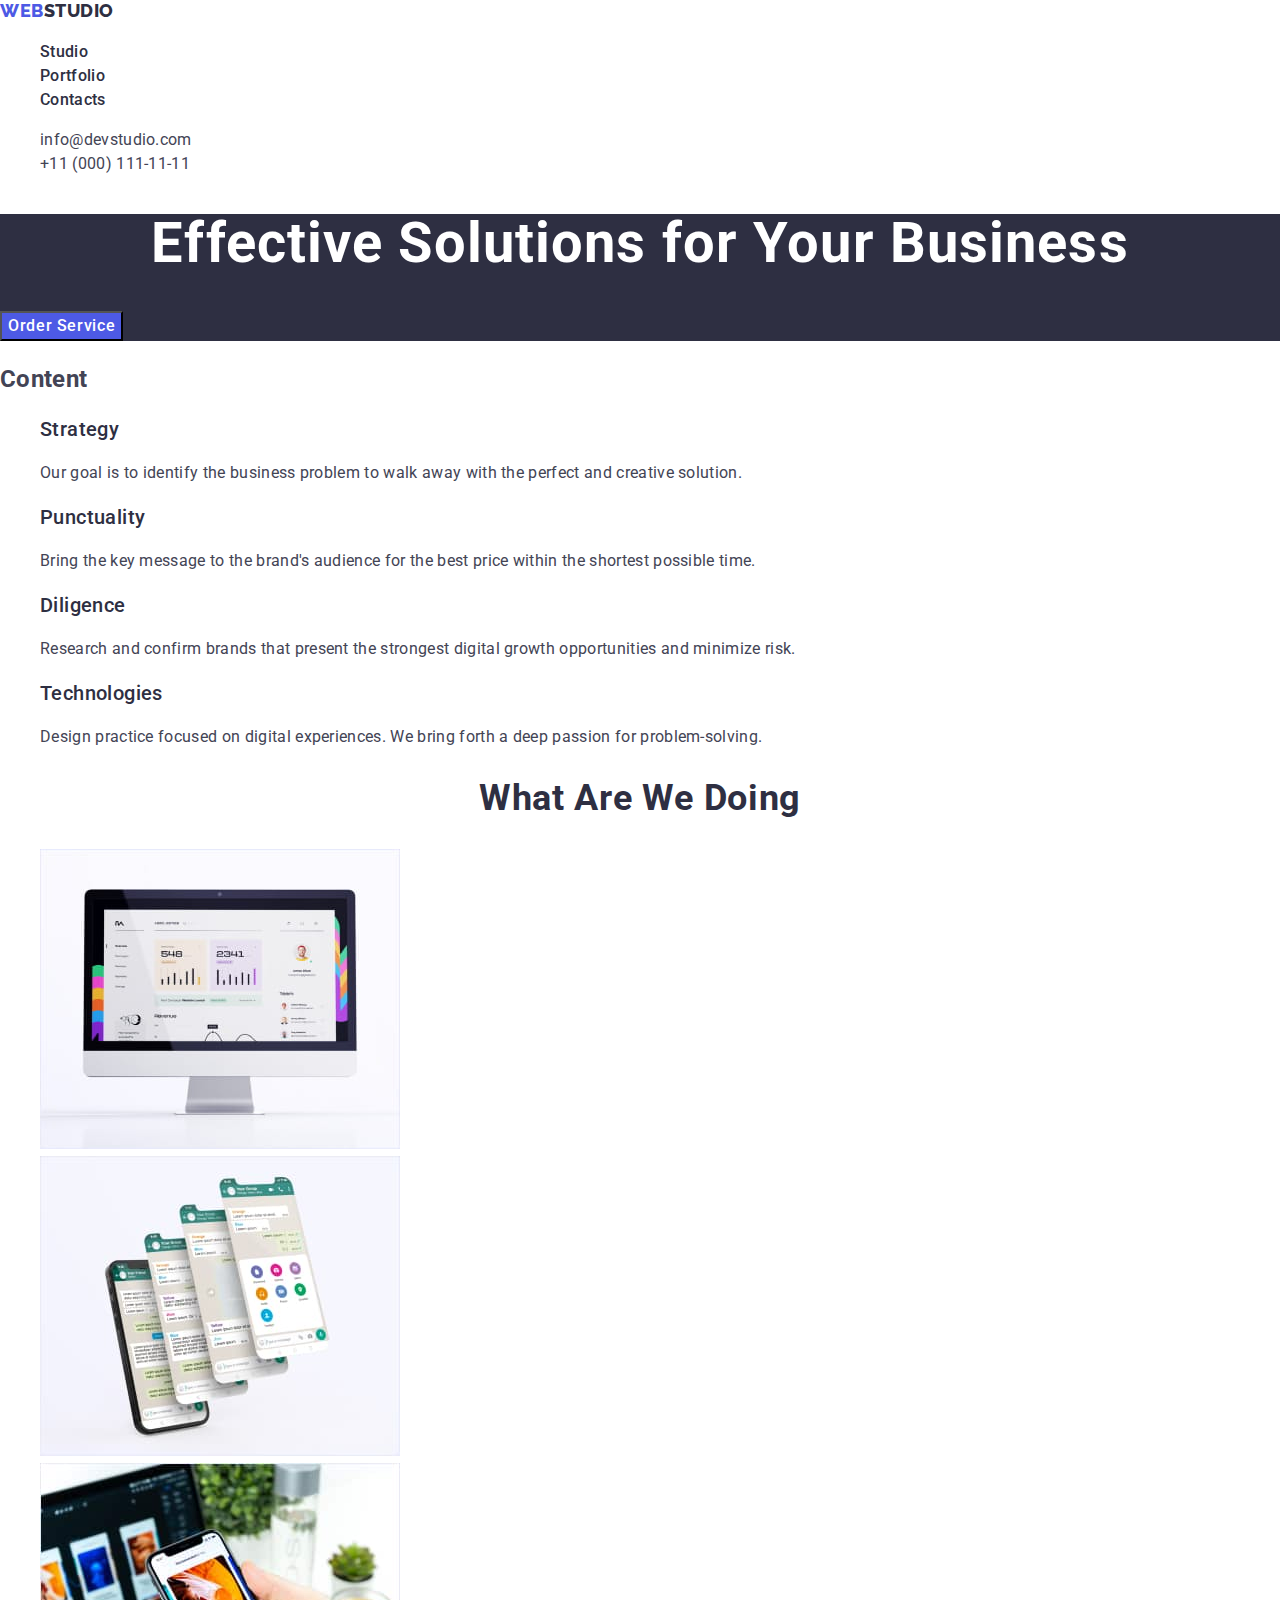
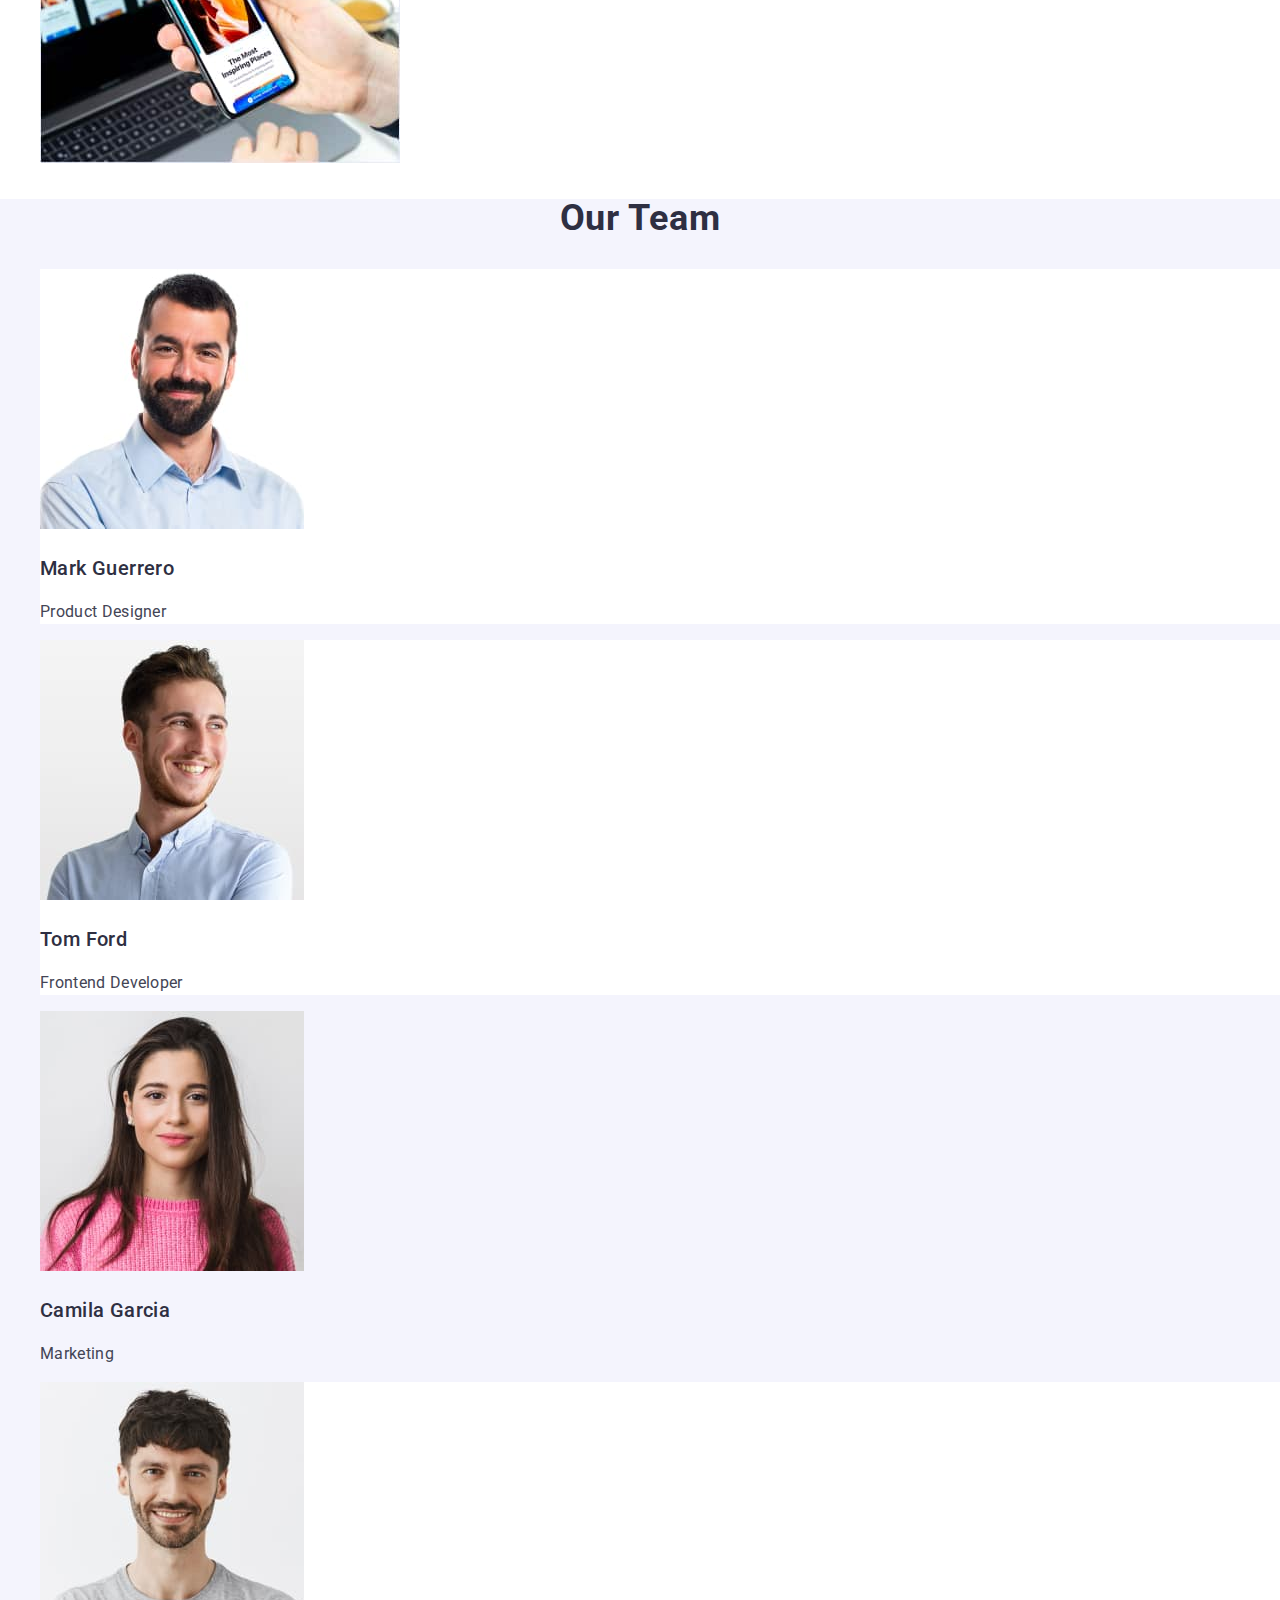
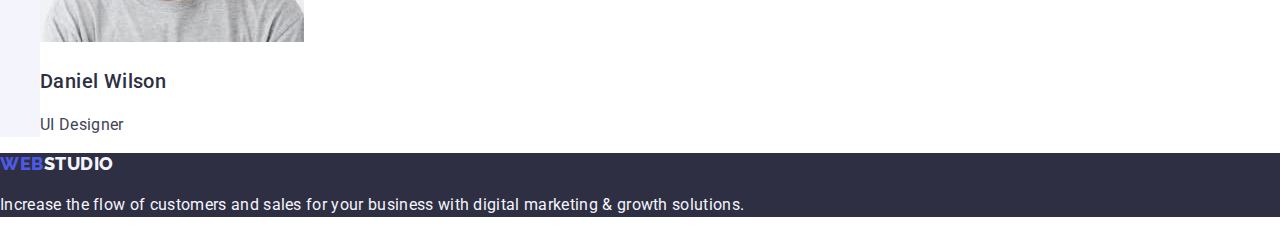
<file: index.html>
<!DOCTYPE html>
<html lang="en">
  <head>
    <meta charset="UTF-8" />
    <meta http-equiv="X-UA-Compatible" content="IE=edge" />
    <meta name="description" content="Effective Solutions for Your Business" />
    <title>WebStudio</title>
    <!-- Fonts -->
    <link rel="preconnect" href="https://fonts.googleapis.com" />
    <link rel="preconnect" href="https://fonts.gstatic.com" crossorigin />
    <link
      href="https://fonts.googleapis.com/css2?family=Raleway:wght@800&family=Roboto:wght@400;500;700&display=swap"
      rel="stylesheet"
    />
    <!-- Normalize -->
    <link
      rel="stylesheet"
      href="https://cdn.jsdelivr.net/npm/modern-normalize@2.0.0/modern-normalize.min.css"
    />
    <!-- Cuctom styles -->
    <link rel="stylesheet" href="./css/styles.css" />
  </head>
  <body class="page">
    <!-- Header -->
    <header class="header">
      <nav class="header-nav">
        <a class="header-logo link" href="./index.html"
          >Web<span class="header-studio link">Studio</span></a
        >
        <ul class="header-list list">
          <li class="header-item"><a class="header-link link" href="./index.html">Studio</a></li>
          <li class="header-item"
            ><a class="header-link link" href="./portfolio.html">Portfolio</a></li
          >
          <li class="header-item"><a class="header-link link" href="">Contacts</a></li>
        </ul>
      </nav>
      <address class="header-address">
        <ul class="header-contact-list list">
          <li class="header-contact">
            <a class="header-contact-link link" href="mailto:info@devstudio.com"
              >info@devstudio.com</a
            ></li
          >
          <li class="header-contact">
            <a class="header-contact-link link" href="tel:+110001111111">+11 (000) 111-11-11</a>
          </li>
        </ul>
      </address>
    </header>

    <main class="main">
      <!-- Hero image -->
      <section class="section hero">
        <h1 class="hero-title">Effective Solutions for Your Business</h1>
        <button class="hero-btn" type="button">Order Service</button>
      </section>

      <!-- section-feature -->
      <section class="section feature">
        <h2 class="feature-title">Content</h2>
        <ul class="feature-list list">
          <li class="feature-item">
            <h3 class="feature-subtitle">Strategy</h3>
            <p class="feature-text">
              Our goal is to identify the business problem to walk away with the perfect and
              creative solution.
            </p>
          </li>
          <li class="feature-item">
            <h3 class="feature-subtitle">Punctuality</h3>
            <p class="feature-text">
              Bring the key message to the brand's audience for the best price within the shortest
              possible time.
            </p>
          </li>
          <li class="feature-item">
            <h3 class="feature-subtitle">Diligence</h3>
            <p class="feature-text">
              Research and confirm brands that present the strongest digital growth opportunities
              and minimize risk.
            </p>
          </li>
          <li class="feature-item">
            <h3 class="feature-subtitle">Technologies</h3>
            <p class="feature-text">
              Design practice focused on digital experiences. We bring forth a deep passion for
              problem-solving.
            </p>
          </li>
        </ul>
      </section>

      <!-- section services -->
      <section class="section services">
        <h2 class="services-title">What are we doing</h2>
        <ul class="services-list list">
          <li class="services-item"
            ><img
              class="services-img"
              src="./images/work/img1.jpg"
              width="360"
              height="300"
              alt="monitor"
          /></li>
          <li class="services-item"
            ><img
              class="services-img"
              src="./images/work/img2.jpg"
              width="360"
              height="300"
              alt="phone"
          /></li>
          <li class="services-item"
            ><img
              class="services-img"
              src="./images/work/img3.jpg"
              width="360"
              height="300"
              alt="phone in hands"
          /></li>
        </ul>
      </section>

      <!-- section team -->
      <section class="section team">
        <h2 class="team-title">Our Team</h2>
        <ul class="team-list list">
          <li class="team-item">
            <img class="team-img" src="./images/Team/img1.jpg" alt="man" width="264" height="260" />
            <h3 class="team-subtitle">Mark Guerrero</h3>
            <p class="team-text">Product Designer</p>
          </li>
          <li class="team-item">
            <img class="team-img" src="./images/Team/img2.jpg" alt="man" width="264" height="260" />
            <h3 class="team-subtitle">Tom Ford</h3>
            <p class="team-text">Frontend Developer</p>
          </li>
          <li>
            <img
              class="team-img"
              src="./images/Team/img3.jpg"
              alt="woman"
              width="264"
              height="260"
            />
            <h3 class="team-subtitle">Camila Garcia</h3>
            <p class="team-text">Marketing</p>
          </li>
          <li class="team-item">
            <img class="team-img" src="./images/Team/img4.jpg" alt="man" width="264" height="260" />
            <h3 class="team-subtitle">Daniel Wilson</h3>
            <p class="team-text">UI Designer</p>
          </li>
        </ul>
      </section>
    </main>
    <footer class="footer">
      <a class="footer-logo link" href="./index.html"
        >Web<span class="footer-studio link">Studio</span></a
      >
      <p class="footer-text"
        >Increase the flow of customers and sales for your business with digital marketing & growth
        solutions.</p
      >
    </footer>
  </body>
</html>
</file>
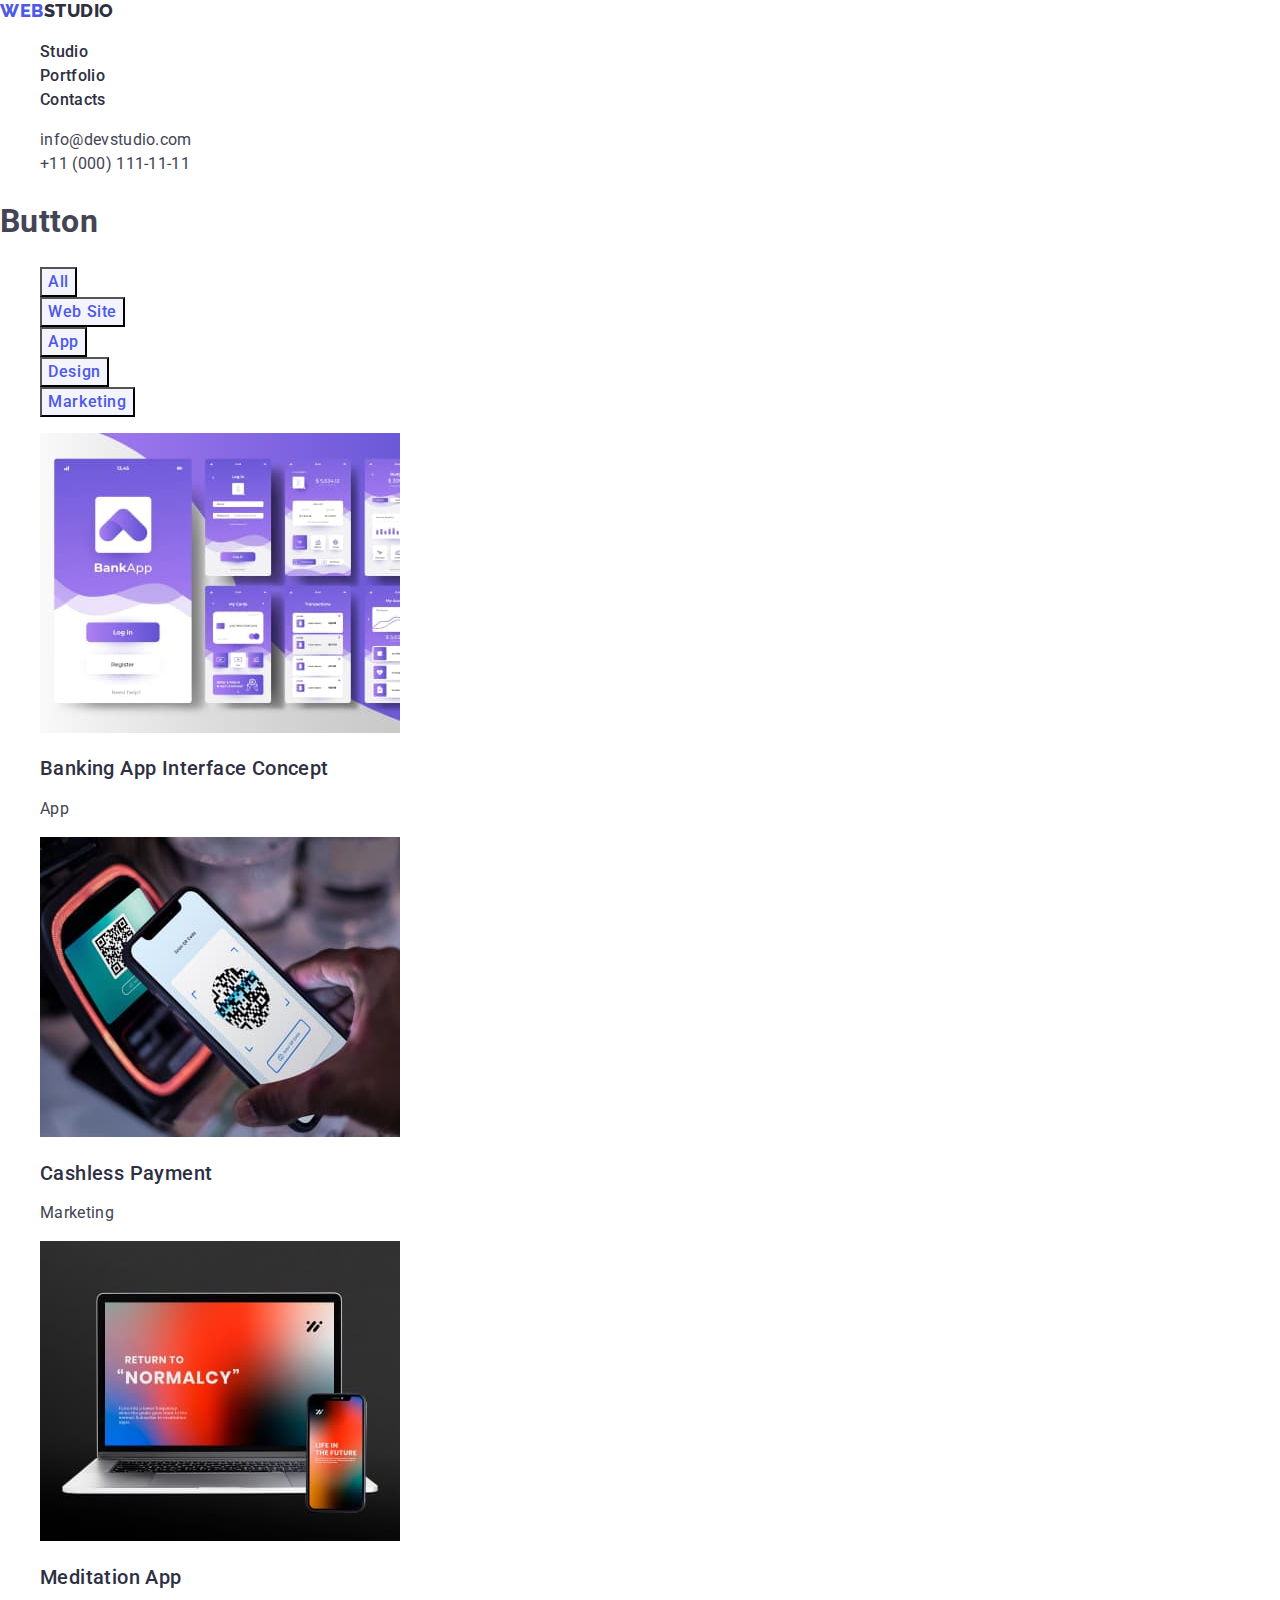
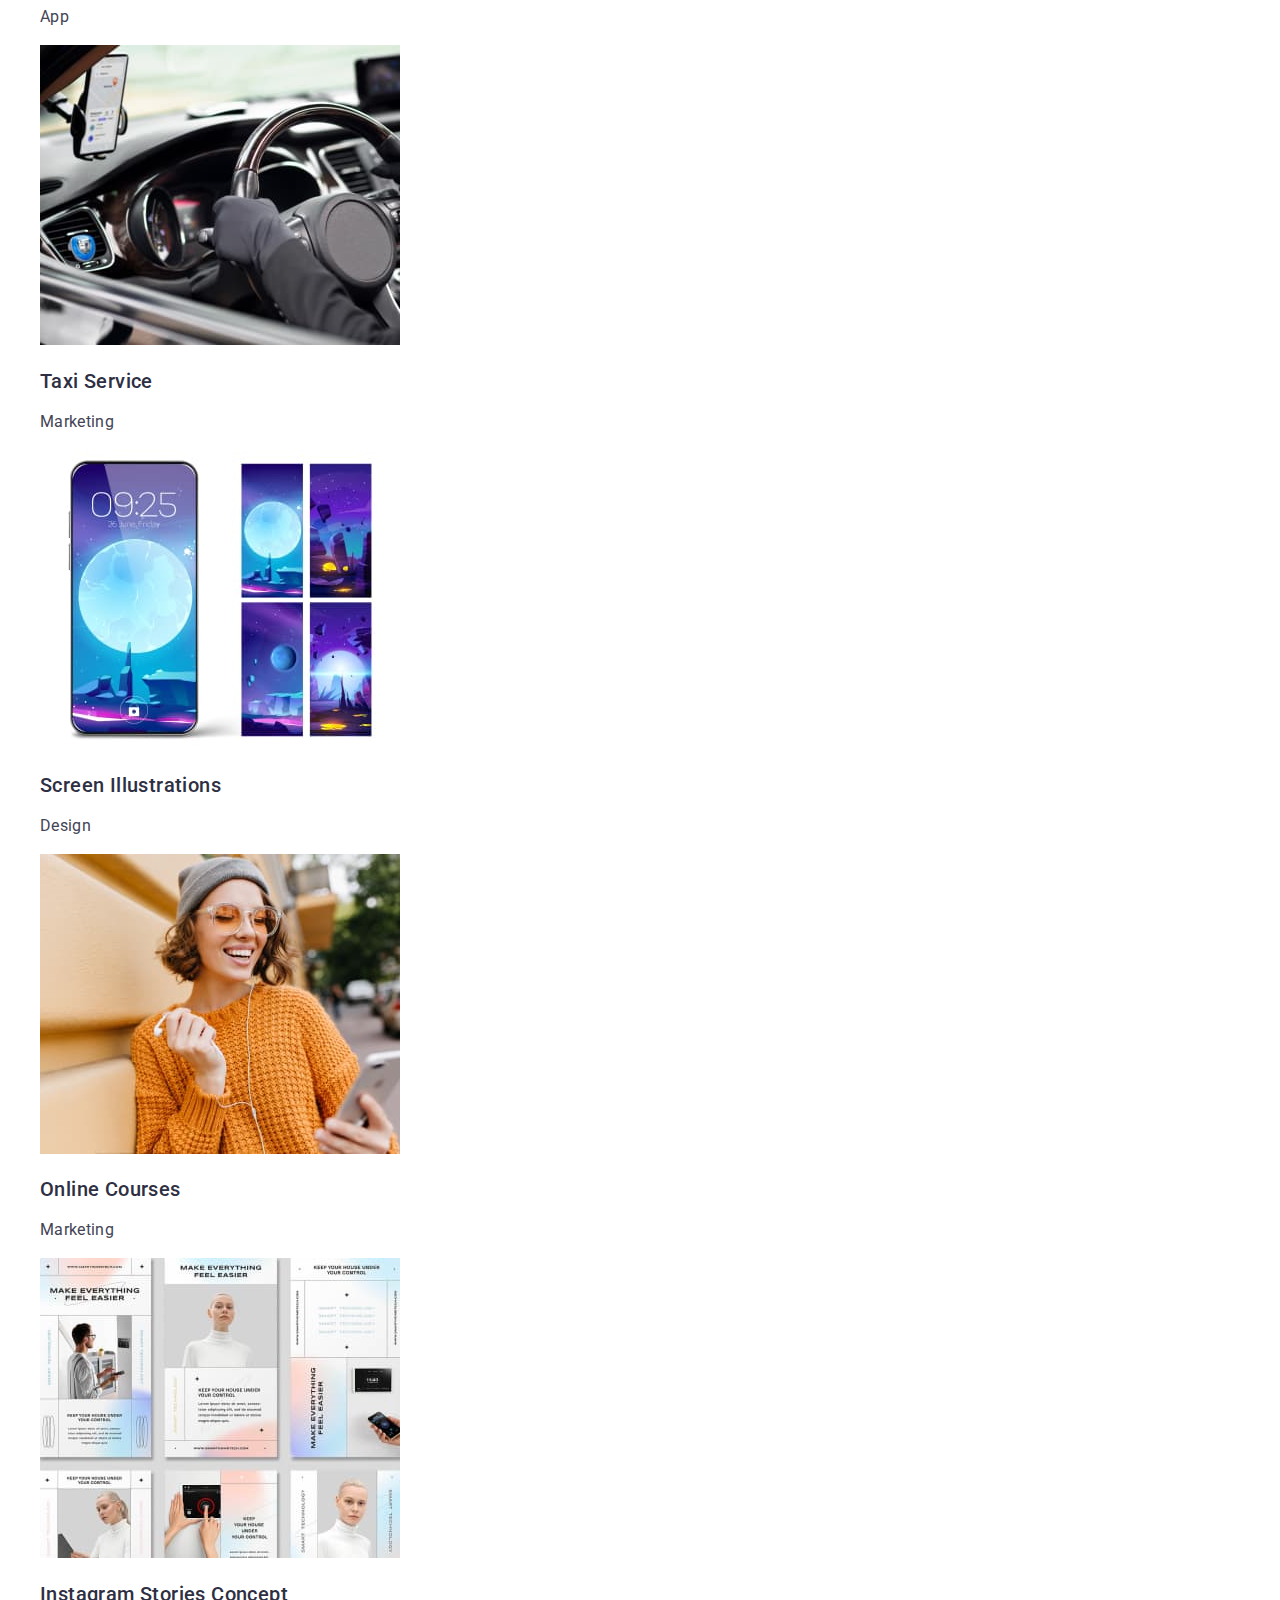
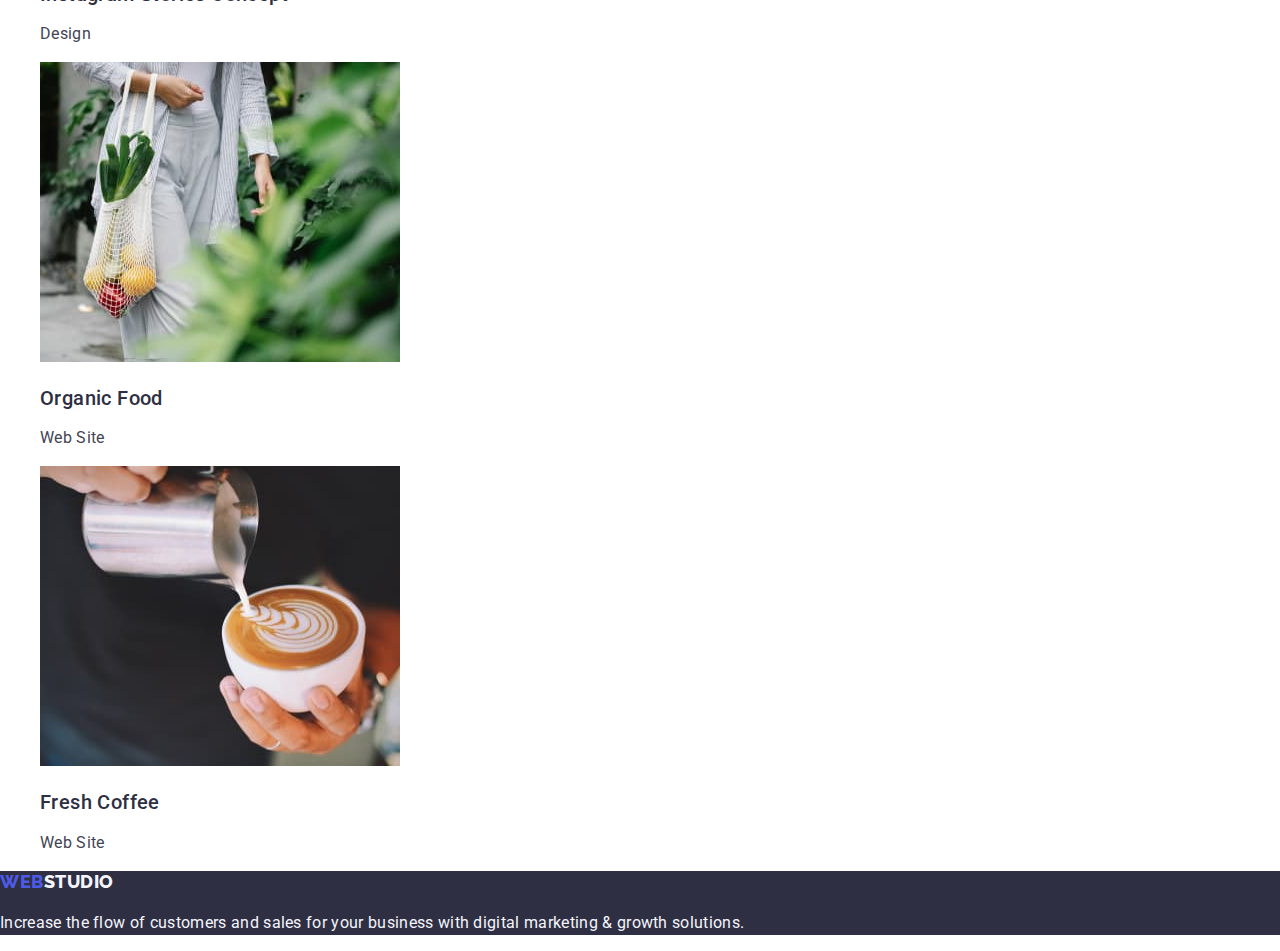
<file: portfolio.html>
<!DOCTYPE html>
<html lang="en">
  <head>
    <meta charset="UTF-8" />
    <meta http-equiv="X-UA-Compatible" content="IE=edge" />
    <meta name="description" content="Effective Solutions for Your Business" />
    <title>Portfolio</title>
    <!-- Fonts -->
    <link rel="preconnect" href="https://fonts.googleapis.com" />
    <link rel="preconnect" href="https://fonts.gstatic.com" crossorigin />
    <link
      href="https://fonts.googleapis.com/css2?family=Raleway:wght@800&family=Roboto:wght@400;500;700&display=swap"
      rel="stylesheet"
    />
    <!-- Normalize -->
    <link
      rel="stylesheet"
      href="https://cdn.jsdelivr.net/npm/modern-normalize@2.0.0/modern-normalize.min.css"
    />
    <!-- Cuctom styles -->
    <link rel="stylesheet" href="./css/styles.css" />
  </head>
  <body class="page">
    <!-- Header -->
    <header class="header">
      <nav class="header-nav">
        <a class="header-logo link" href="./index.html"
          >Web<span class="header-studio link">Studio</span></a
        >
        <ul class="header-list list">
          <li class="header-item"><a class="header-link link" href="./index.html">Studio</a></li>
          <li class="header-item"
            ><a class="header-link link" href="./portfolio.html">Portfolio</a></li
          >
          <li class="header-item"><a class="header-link link" href="">Contacts</a></li>
        </ul>
      </nav>
      <address class="header-address">
        <ul class="header-contact-list list">
          <li class="header-contact">
            <a class="header-contact-link link" href="mailto:info@devstudio.com"
              >info@devstudio.com</a
            ></li
          >
          <li class="header-contact">
            <a class="header-contact-link link" href="tel:+110001111111">+11 (000) 111-11-11</a>
          </li>
        </ul>
      </address>
    </header>

    <main class="main">
      <!-- Filter btn -->
      <section>
        <h1 class="filter-title">Button</h1>
        <ul class="filter-list list">
          <li class="filter-item"><button class="filter-btn" type="button">All</button></li>
          <li class="filter-item"><button class="filter-btn" type="button">Web Site</button></li>
          <li class="filter-item"><button class="filter-btn" type="button">App</button></li>
          <li class="filter-item"><button class="filter-btn" type="button">Design</button></li>
          <li class="filter-item"><button class="filter-btn" type="button">Marketing</button></li>
        </ul>

        <!-- Filter items -->
        <ul class="list-block list">
          <li class="item-site"
            ><a class="filter-link link" href=""
              ><img
                class="filter-img"
                src="./images/Filter/img1.jpg"
                width="360"
                height="300"
                alt="banking program in the phone"
              /><h2 class="filter-subtitle">Banking App Interface Concept</h2>
              <p class="filter-text">App</p></a
            ></li
          >
          <li class="item-site"
            ><a class="filter-link link" href=""
              ><img
                class="filter-img"
                src="./images/Filter/img2.jpg"
                width="360"
                height="300"
                alt="Cashless payment by phone/bank card"
              />
              <h2 class="filter-subtitle">Cashless Payment</h2>
              <p class="filter-text">Marketing</p></a
            ></li
          >
          <li class="item-site"
            ><a class="filter-link link" href=""
              ><img
                class="filter-img"
                src="./images/Filter/img3.jpg"
                width="360"
                height="300"
                alt="Application for meditation via computer/phone"
              />
              <h2 class="filter-subtitle">Meditation App</h2>
              <p class="filter-text">App</p></a
            ></li
          >
          <li class="item-site"
            ><a class="filter-link link" href=""
              ><img
                class="filter-img"
                src="./images/Filter/img4.jpg"
                width="360"
                height="300"
                alt="interior of the car"
              />
              <h2 class="filter-subtitle">Taxi Service</h2>
              <p class="filter-text">Marketing</p></a
            ></li
          >
          <li class="item-site"
            ><a class="filter-link link" href=""
              ><img
                class="filter-img"
                src="./images/Filter/img5.jpg"
                width="360"
                height="300"
                alt="Screen illustrations in the phone"
              />
              <h2 class="filter-subtitle">Screen Illustrations</h2>
              <p class="filter-text">Design</p></a
            ></li
          >
          <li class="item-site"
            ><a class="filter-link link" href=""
              ><img
                class="filter-img"
                src="./images/Filter/img6.jpg"
                width="360"
                height="300"
                alt="a girl looks at the phone"
              />
              <h2 class="filter-subtitle">Online Courses</h2>
              <p class="filter-text">Marketing</p></a
            ></li
          >
          <li class="item-site"
            ><a class="filter-link link" href=""
              ><img
                class="filter-img"
                src="./images/Filter/img7.jpg"
                width="360"
                height="300"
                alt="lots of Instagram Stories"
              />
              <h2 class="filter-subtitle">Instagram Stories Concept</h2>
              <p class="filter-text">Design</p></a
            ></li
          >
          <li class="item-site"
            ><a class="filter-link link" href=""
              ><img
                class="filter-img"
                src="./images/Filter/img8.jpg"
                width="360"
                height="300"
                alt="girl with a bag of fruit"
              />
              <h2 class="filter-subtitle">Organic Food</h2>
              <p class="filter-text">Web Site</p></a
            ></li
          >
          <li class="item-site"
            ><a class="filter-link link" href=""
              ><img
                class="filter-img"
                src="./images/Filter/img9.jpg"
                width="360"
                height="300"
                alt="the bartender pours coffee into a glass"
              />
              <h2 class="filter-subtitle">Fresh Coffee</h2>
              <p class="filter-text">Web Site</p></a
            ></li
          >
        </ul>
      </section>
    </main>

    <footer class="footer">
      <a class="footer-logo link" href="./index.html"
        >Web<span class="footer-studio link">Studio</span></a
      >
      <p class="footer-text"
        >Increase the flow of customers and sales for your business with digital marketing & growth
        solutions.</p
      >
    </footer>
  </body>
</html>
</file>
<file: css/styles.css>
:root {
  /* Font*/
  --primary-font: Roboto;
  --secondary-font: Raleway;

  /* Colors*/
  --body-grey-cl: #434455 ;
  --body-white-bg: #FFFFFF ;
  --link-grey-cl: #2e2f42 ;
  --text-grey-cl: #434455;
}

/**
  |============================
  | Common styles
  |============================
*/

body {
  font-family: var(--primary-font), sans-serif;
  font-weight: 400;
  font-size: 16px;
  line-height: 1.5;
  letter-spacing: 0.02em;
  color: var(--body-grey-cl);
  background: var(--body-white-bg);
    }

/* Reset*/
a {
    text-decoration: none;
    color: currentColor;
}

link {
text-decoration: none;
}

button {
  font-family: inherit;
  cursor: pointer;
}

address {
  font-style: normal;
}

/* Base styles*/

.section {
}

.list {
  list-style: none;
}

.link {
  text-decoration:none;
}
/**
  |============================
  | Header styles
  |============================
*/ 
.header {
}

.header-nav {
}

.header-logo {
  font-family:var(--secondary-font), sans-serif;
  font-weight: 800;
  font-size: 18px;
  line-height: 1.17;
  letter-spacing: 0.03em;
  text-transform: uppercase;
  color: #4D5AE5; 
}

.header-studio {
  font-family: var(--secondary-font), sans-serif;
  color: #2E2F42;
}

.header-list {}

.header-item {
  color: #2E2F42;
}

.header-link:hover {
  color: #404BBF;
}
.header-link:focus {
  color: #404BBF;
}

.header-link {
  font-weight: 500;
  font-size: 16px;
  line-height: 1.5;
  letter-spacing: 0.02em;
}

.header-address {

}
.header-contact-list {

}

.header-contact-link:hover,
.header-contact-link:focus {
  color: #404BBF;
}

.header-contact-link {
  font-size: 16px;
  line-height: 1.5;
  letter-spacing: 0.02em;
  color: #434455;
}

/**
  |============================
  | Hero styles
  |============================
*/

.hero {
  background: #2E2F42;
}

.hero-title {
  font-weight: 700;
  font-size: 56px;
  line-height: 1.07;
  text-align: center;
  letter-spacing: 0.02em;
  color: #FFFFFF;
}

.hero-btn:hover,
.hero-btn:focus {
  background-color:#404BBF;
}

.hero-btn {
  font-weight: 500;
  font-size: 16px;
  line-height: 1.5;
  letter-spacing: 0.04em;
  background-color: #4D5AE5;
  color: #FFFFFF;
  
}

/**
  |============================
  | Feature styles
  |============================
*/
.feature {}

.feature-title {}

.feature-list {}

.feature-item {}

.feature-subtitle {
  font-weight: 500;
  font-size: 20px;
  line-height: 1.2;
  letter-spacing: 0.02em;
  color: #2E2F42;
}

.feature-text {
  color: var(--text-grey-cl);
}

/**
  |============================
  | Services styles
  |============================
*/
.services {}

.services-title {
  font-weight: 700;
  font-size: 36px;
  line-height: 1.11;
  text-align: center;
  letter-spacing: 0.02em;
  text-transform: capitalize;
  color: #2E2F42;
}

.services-list {}

.services-item {}

.services-img {}



/**
  |============================
  | Team styles
  |============================
*/

.team {
    background: #F4F4FD;
}

.team-title {
  font-weight: 700;
  font-size: 36px;
  line-height: 1.11;
  text-align: center;
  letter-spacing: 0.02em;
  text-transform: capitalize;
  color: #2E2F42;
}

.team-list {
 }

.team-item {
  background: #FFFFFF;
}

.team-subtitle {
  font-weight: 500;
  font-size: 20px;
  line-height: 1.2;
  letter-spacing: 0.02em;
  color: #2E2F42;
}

.team-text {
  color:var(--text-grey-cl);
}

.team-img {}

/**
  |============================
  | Footer styles
  |============================
*/
.footer {
    background: #2E2F42;
}

.footer-logo {
  font-family: var(--secondary-font), sans-serif;
  font-weight: 800;
  font-size: 18px;
  line-height: 1.17;
  letter-spacing: 0.03em;
  text-transform: uppercase;
  color: #4D5AE5;
}

.footer-studio {
  font-family: var(--secondary-font), sans-serif;
  color: #F4F4FD;
}

.footer-text {
  font-family: var(--primary-font);
  color: #F4F4FD;
}

/**
  |============================
  | Portfolio styles
  |============================
*/

/**
  |============================
  | Filter btn
  |============================
*/
.filter-title {

}
.filter-list {

}

.filter-item {
  
}

.filter-btn:hover,
.filter-btn:focus {
  color: #FFFFFF;
  background-color: #404BBF;
}

.filter-btn {
  font-weight: 500;
  font-size: 16px;
  line-height: 1.5;
  letter-spacing: 0.04em;
  color: #4d5ae5;
  background-color: #F4F4FD;
}


/**
  |============================
  | Filter items
  |============================
*/
.list-block {}

.item-site {
}

.filter-link {}

.filter-img {}

.filter-subtitle {
  font-weight: 500;
  font-size: 20px;
  line-height: 1.2;
  letter-spacing: 0.02em;
  color: #2E2F42;

}

.filter-text {
  color: var(--text-grey-cl);
}
</file>
